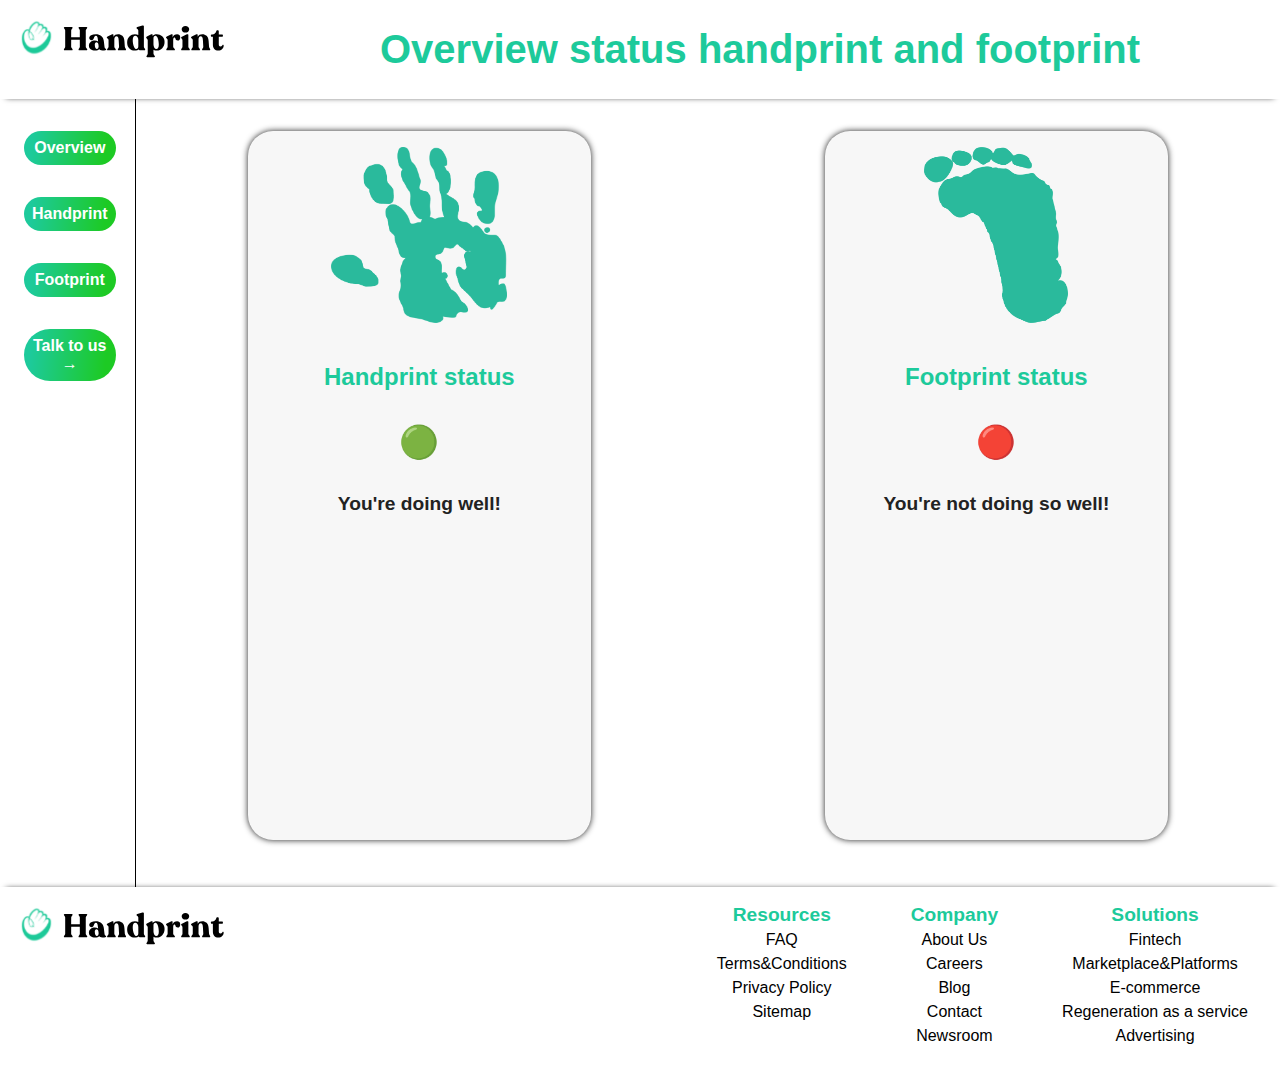
<file: index.html>
<!DOCTYPE html>
<html lang="en">

<head>
    <meta charset="UTF-8">
    <meta name="viewport" content="width=device-width, initial-scale=1.0">
    <link rel="stylesheet" href="styles/grid.css">
    <link href="https://fonts.cdnfonts.com/css/gilroy-bold" rel="stylesheet">
    <title>Calculator</title>
</head>

<body>
    <header>
        <img src="assets/handprint-logo-color-3.svg" alt="handprint" class="company">
        <h1>Overview status handprint and footprint</h1>
    </header>
    <nav>
        <ul>
            <li> <a href="index.html"> Overview</a></li>
            <li> <a href="handprint.html"> Handprint</a></li>
            <li> <a href="footprint.html"> Footprint</a></li>
            <li> <a href="https://calendly.com/handprint/sales?month=2023-10" target="_blank"> Talk to us →</a></li>
        </ul>
    </nav>
    <main>
        <article class="handprint">
            <img src="assets/hand.png" alt="hand">
            <h2>Handprint status</h2>
            <p>🟢</p>
            <h4>You're doing well!</h4>
        </article>
        <article class="footprint">
            <img src="assets/foot.png" class="foot" alt="Foot">
            <h2>Footprint status</h2>
            <p>🔴</p>
            <h4>You're not doing so well!</h4>
        </article>
    </main>
    <footer>
        <img src="assets/handprint-logo-color-3.svg" alt="handprint" class="company">
        <ul>
            <li><span class="listheadstyle">Solutions</span></li>
            <li><a href="https://handprint.tech/solutions/fintech/">Fintech</a></li>
            <li><a href="https://handprint.tech/solutions/platforms-marketplaces/">Marketplace&Platforms</a></li>
            <li><a href="https://handprint.tech/solutions/e-commerce/">E-commerce</a></li>
            <li><a href="https://handprint.tech/solutions/regeneration-as-a-service/">Regeneration as a service</a></li>
            <li><a href="https://handprint.tech/solutions/advertising/">Advertising</a></li>
        </ul>
        <ul>
            <li><span class="listheadstyle">Company</span></li>
            <li><a href="https://handprint.tech/about-handprint/">About Us</a></li>
            <li><a href="https://handprint.tech/careers/">Careers</a></li>
            <li><a href="https://handprint.tech/blog/">Blog</a></li>
            <li><a href="https://handprint.tech/contact-us/">Contact</a></li>
            <li><a href="https://handprint.tech/newsroom/">Newsroom</a></li>
        </ul>
        <ul>
            <li><span class="listheadstyle">Resources</span></li>
            <li><a href="https://handprint.tech/faq/">FAQ</a></li>
            <li><a href="https://handprint.tech/terms-conditions/">Terms&Conditions</a></li>
            <li><a href="https://handprint.tech/privacy-policy/">Privacy Policy</a></li>
            <li><a href="https://handprint.tech/sitemappages/">Sitemap</a></li>
        </ul>
    </footer>
</body>

</html>
</file>
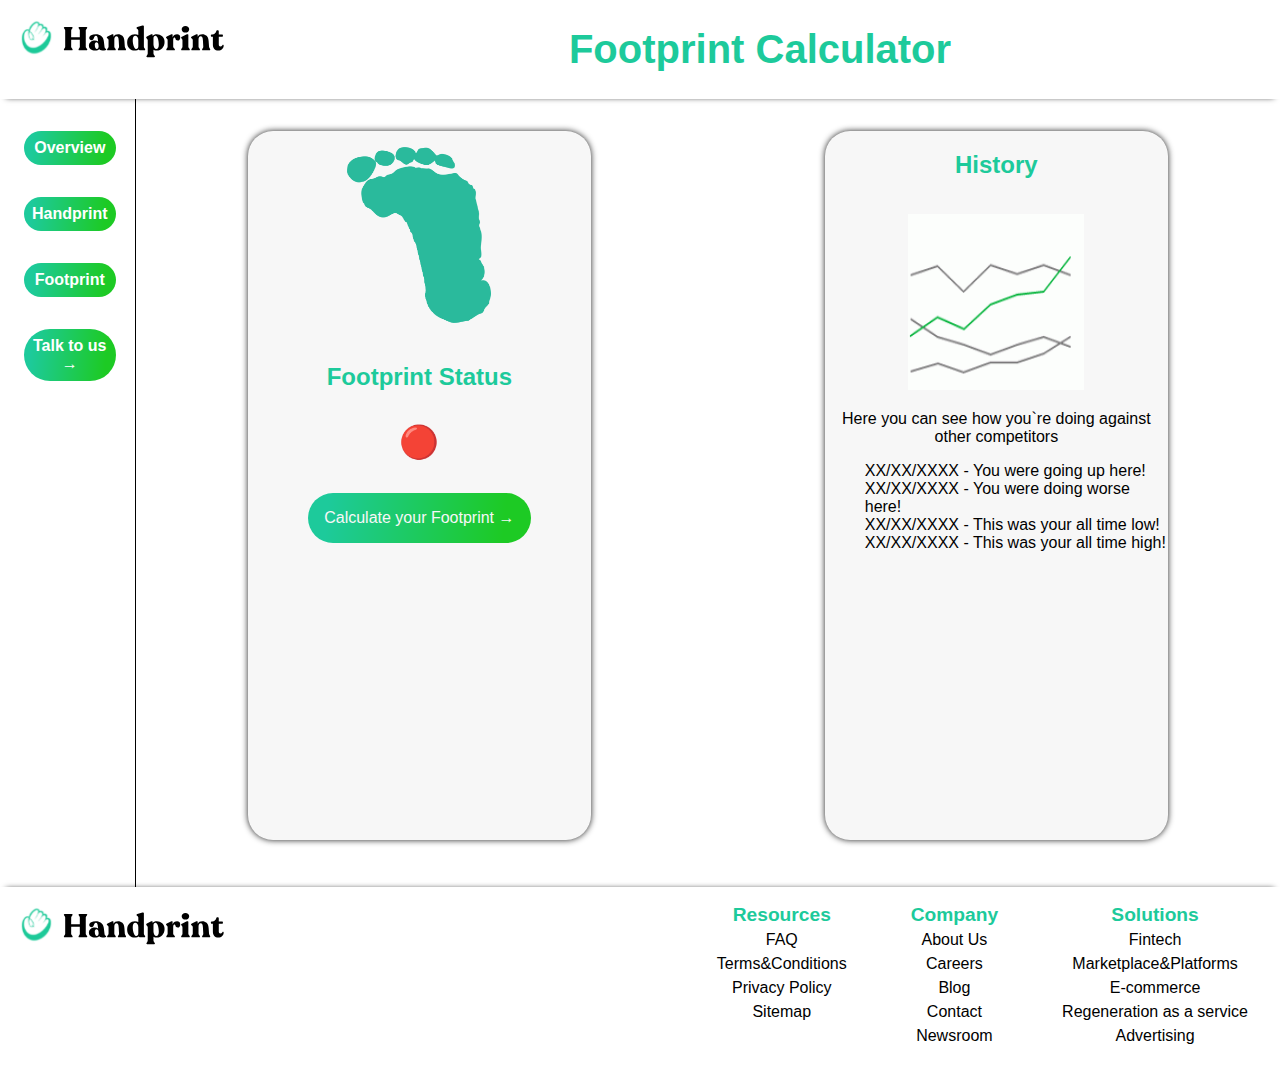
<file: footprint.html>
<!DOCTYPE html>
<html lang="en">

<head>
    <meta charset="UTF-8">
    <meta name="viewport" content="width=device-width, initial-scale=1.0">
    <link rel="stylesheet" href="styles/grid.css">
    <title>Footprint Calculator</title>
</head>

<body class="calc-page">
    <header>
        <img src="assets/handprint-logo-color-3.svg" alt="handprint" class="company">
        <h1>Footprint Calculator</h1>
    </header>
    <nav>
        <ul>
            <li> <a href="index.html"> Overview</a></li>
            <li> <a href="handprint.html"> Handprint</a></li>
            <li> <a href="footprint.html"> Footprint</a></li>
            <li> <a href="https://calendly.com/handprint/sales?month=2023-10" target="_blank"> Talk to us →</a></li>
        </ul>
    </nav>
    <main>
        <article class="calculator">
            <img src="assets/foot.png" alt="foot" class="foot">
            <h2> Footprint Status</h2>
            <p>🔴</p>
            <button>Calculate your Footprint →</button>
        </article>

        <article class="history">
            <h2>History</h2>
            <img src="assets/linegraph.png" alt="graph"> <br>
            Here you can see how you`re doing against other competitors
            <ul class="his-date">
                <li> XX/XX/XXXX - You were going up here!</li>
                <li> XX/XX/XXXX - You were doing worse here!</li>
                <li> XX/XX/XXXX - This was your all time low!</li>
                <li> XX/XX/XXXX - This was your all time high!</li>
            </ul>
        </article>
    </main>
    <footer>
        <img src="assets/handprint-logo-color-3.svg" alt="handprint" class="company">
        <ul>
            <li><span class="listheadstyle">Solutions</span></li>
            <li><a href="https://handprint.tech/solutions/fintech/">Fintech</a></li>
            <li><a href="https://handprint.tech/solutions/platforms-marketplaces/">Marketplace&Platforms</a></li>
            <li><a href="https://handprint.tech/solutions/e-commerce/">E-commerce</a></li>
            <li><a href="https://handprint.tech/solutions/regeneration-as-a-service/">Regeneration as a service</a></li>
            <li><a href="https://handprint.tech/solutions/advertising/">Advertising</a></li>
        </ul>
        <ul>
            <li><span class="listheadstyle">Company</span></li>
            <li><a href="https://handprint.tech/about-handprint/">About Us</a></li>
            <li><a href="https://handprint.tech/careers/">Careers</a></li>
            <li><a href="https://handprint.tech/blog/">Blog</a></li>
            <li><a href="https://handprint.tech/contact-us/">Contact</a></li>
            <li><a href="https://handprint.tech/newsroom/">Newsroom</a></li>
        </ul>
        <ul>
            <li><span class="listheadstyle">Resources</span></li>
            <li><a href="https://handprint.tech/faq/">FAQ</a></li>
            <li><a href="https://handprint.tech/terms-conditions/">Terms&Conditions</a></li>
            <li><a href="https://handprint.tech/privacy-policy/">Privacy Policy</a></li>
            <li><a href="https://handprint.tech/sitemappages/">Sitemap</a></li>
        </ul>
    </footer>
</body>

</html>
</file>
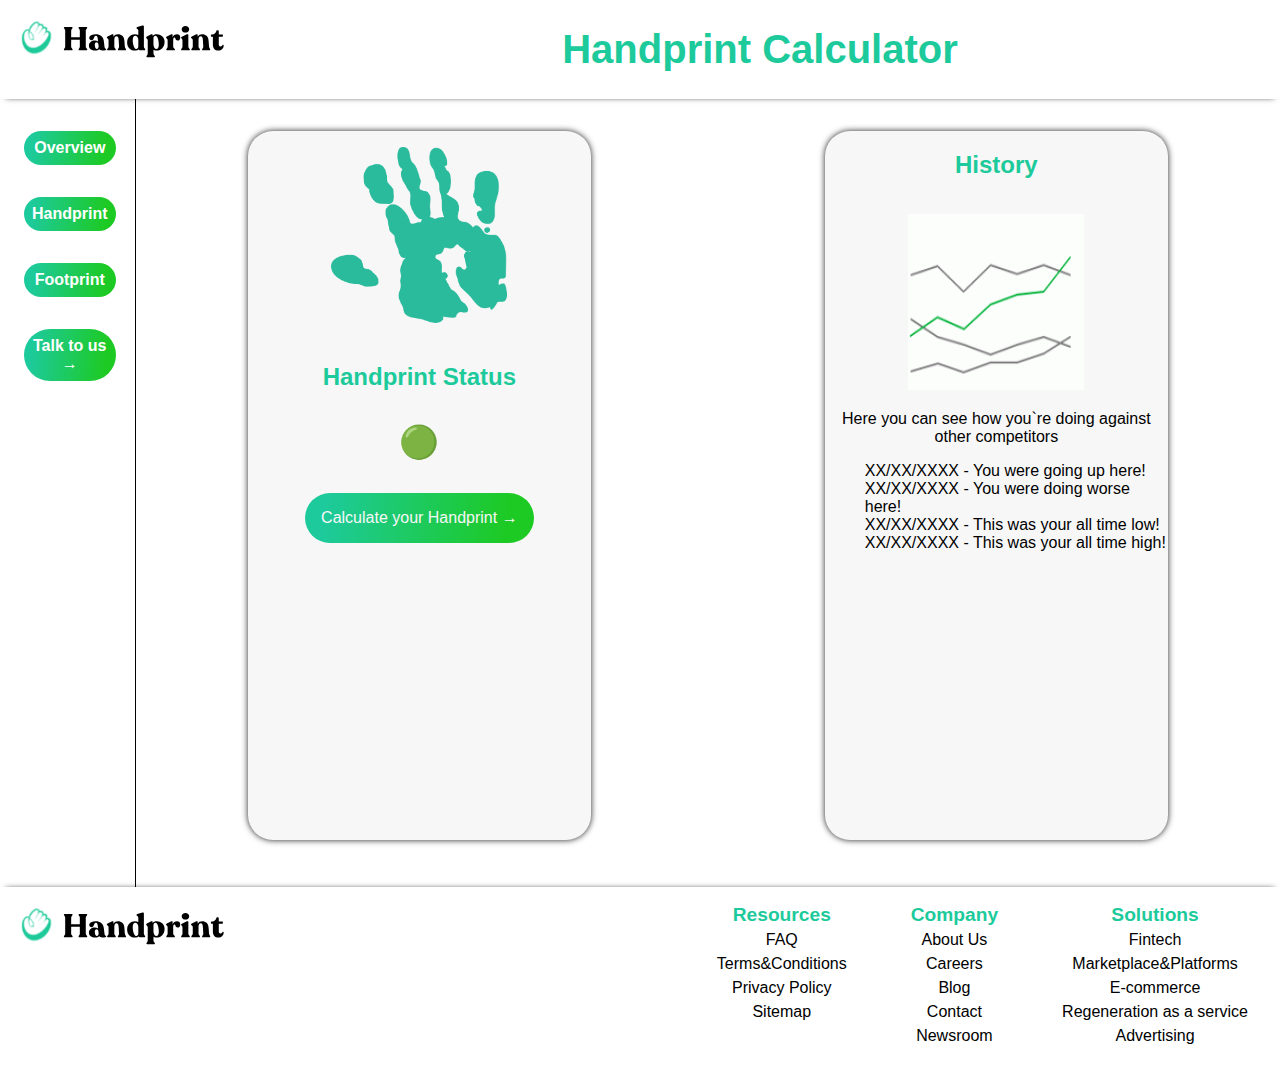
<file: handprint.html>
<!DOCTYPE html>
<html lang="en">

<head>
    <meta charset="UTF-8">
    <meta name="viewport" content="width=device-width, initial-scale=1.0">
    <link rel="stylesheet" href="styles/grid.css">
    <title>Handprint Calculator</title>
</head>

<body>
    <header>
        <img src="assets/handprint-logo-color-3.svg" alt="handprint" class="company">
        <h1>Handprint Calculator</h1>
    </header>
    <nav>
        <ul>
            <li> <a href="index.html"> Overview</a></li>
            <li> <a href="handprint.html"> Handprint</a></li>
            <li> <a href="footprint.html"> Footprint</a></li>
            <li> <a href="https://calendly.com/handprint/sales?month=2023-10" target="_blank"> Talk to us →</a></li>
        </ul>
    </nav>
    <main>
        <article class="calculator">
            <img src="assets/hand.png" alt="hand">
            <h2> Handprint Status</h2>
            <p>🟢</p>
            <button>Calculate your Handprint →</button>
        </article>

        <article class="history">
            <h2>History</h2>
            <img src="assets/linegraph.png" alt="graph"> <br>
            Here you can see how you`re doing against other competitors
            <ul class="his-date">
                <li> XX/XX/XXXX - You were going up here!</li>
                <li> XX/XX/XXXX - You were doing worse here!</li>
                <li> XX/XX/XXXX - This was your all time low!</li>
                <li> XX/XX/XXXX - This was your all time high!</li>
            </ul>
        </article>
    </main>
    <footer>
        <img src="assets/handprint-logo-color-3.svg" alt="handprint" class="company">
        <ul>
            <li><span class="listheadstyle">Solutions</span></li>
            <li><a href="https://handprint.tech/solutions/fintech/">Fintech</a></li>
            <li><a href="https://handprint.tech/solutions/platforms-marketplaces/">Marketplace&Platforms</a></li>
            <li><a href="https://handprint.tech/solutions/e-commerce/">E-commerce</a></li>
            <li><a href="https://handprint.tech/solutions/regeneration-as-a-service/">Regeneration as a service</a></li>
            <li><a href="https://handprint.tech/solutions/advertising/">Advertising</a></li>
        </ul>
        <ul>
            <li><span class="listheadstyle">Company</span></li>
            <li><a href="https://handprint.tech/about-handprint/">About Us</a></li>
            <li><a href="https://handprint.tech/careers/">Careers</a></li>
            <li><a href="https://handprint.tech/blog/">Blog</a></li>
            <li><a href="https://handprint.tech/contact-us/">Contact</a></li>
            <li><a href="https://handprint.tech/newsroom/">Newsroom</a></li>
        </ul>
        <ul>
            <li><span class="listheadstyle">Resources</span></li>
            <li><a href="https://handprint.tech/faq/">FAQ</a></li>
            <li><a href="https://handprint.tech/terms-conditions/">Terms&Conditions</a></li>
            <li><a href="https://handprint.tech/privacy-policy/">Privacy Policy</a></li>
            <li><a href="https://handprint.tech/sitemappages/">Sitemap</a></li>
        </ul>
    </footer>
</body>

</html>
</file>
<file: styles/grid.css>
@import url('https://fonts.cdnfonts.com/css/gilroy-bold');

/*Small sized screen stylization*/
@media (min-width:350px) {
    body {
        display: grid;
        grid-template-areas:
            "header header header header"
            "nav main main main"
            "footer footer footer footer";
        grid-template-columns: .2fr 1fr 1fr;
        grid-template-rows: .1fr 4fr 2fr;
        margin: 0;
        height: 100%;
        font-family: Gilroy-regular, sans-serif;
    }

    .company {
        width: 10em;
        height: 1em;
        position: relative;
        text-align: center;
    }

    article {
        -webkit-box-shadow: 0px 0px 6px #222;
        -moz-box-shadow: 0px 0px 6px #222;
        box-shadow: 0px 0px 6px #222;
        border-radius: 25px;
        background-color: #F7F7F7;
        overflow: auto;
        margin-top: 1em;
        height: min-content;
        width: 80%;
        text-align: center;
    }

    img {
        width: 8em;
        height: 9em;
        padding: .5rem;
    }

    .foot {
        width: 7em;
        height: 90%;
    }

    h1 {
        font-size: 1em;
        font-family: Gilroy-bold, sans-serif;
        color: #1DCA9B;
    }

    p {
        font-size: 1.25em;
        text-align: center;
    }

    h2 {
        font-size: 1.2em;
        font-weight: 600;
        font-family: Gilroy-Bold, sans-serif;
        color: #1DCA9B;
    }

    h4 {
        font-family: Gilroy-bold, sans-serif;
        font-size: 1em;
        color: #222;
    }

    header {
        -webkit-box-shadow: 0 4px 6px -6px #000;
        -moz-box-shadow: 0 4px 6px -6px #000;
        box-shadow: 0 4px 6px -6px #000;
        grid-area: header;
        text-align: center;
    }

    nav {
        border-right: .5px solid;
        grid-area: nav;
    }

    nav ul {
        list-style-type: none;
        text-align: center;
    }

    nav li {
        display: block;
        margin-block: 1.2em;
        margin-right: .75em;
        margin-left: -.5em;
        padding: .25em;
        border-radius: 1em;
        background: linear-gradient(96deg, #1DCA9B 9.24%, #1dca24 87.42%);
    }

    nav li:hover {
        background: linear-gradient(96deg, #1d4dca 9.24%, #38cfc6 87.42%);
        cursor: grab;
    }

    nav a {
        text-decoration: none;
        color: white;
        font-family: Gilroy-Regular, sans-serif;
        font-weight: 600;
        cursor: grab;
    }

    main {
        grid-area: main;
    }

    .handprint {
        grid-area: hp;
        margin-left: 1em;
        margin-right: 1em;
        margin-top: 2em;
        padding: 1em;
    }

    .footprint {
        grid-area: ft;
        margin-left: 1em;
        margin-right: 1em;
        margin-top: 4em;
        padding: 1em;
    }

    .calculator {
        margin-left: 1em;
        margin-right: 1em;
        padding: 1em;
    }

    .history {
        margin-left: 1em;
        margin-right: 1em;
        padding: 1em;
    }

    .his-date {
        list-style-type: none;
        text-align: left;
    }

    button {
        background: linear-gradient(96deg, #1DCA9B 9.24%, #1dca24 87.42%);
        border: 0px;
        padding: .5em;
        border-radius: 1.2rem;
        font-family: Gilroy-Bold, sans-serif;
        font-size: 1em;
        color: #F7F7F7;
        cursor: grab;
    }

    button:hover {
        background: linear-gradient(96deg, #1d4dca 9.24%, #38cfc6 87.42%);
    }

    footer {
        -webkit-box-shadow: 0px -4px 6px -6px #000;
        -moz-box-shadow: 0px -4px 6px -6px #000;
        box-shadow: 0px -4px 6px -6px #000;
        grid-area: footer;
        height: 30%;
    }

    footer ul {
        list-style: none;
        display: block;
        position: relative;
        text-align: center;
        padding-inline: 1.2em;
        line-height: 1.4em;
    }

    footer li {
        line-height: 1.4em;
    }

    footer a {
        background: white;
        color: black;
        font-family: Gilroy-Regular, sans-serif;
        text-decoration: none;
    }

    footer a:hover {
        text-decoration: underline;
    }

    .listheadstyle {
        font-size: 1em;
        font-weight: 600;
        font-family: Gilroy-Bold, sans-serif;
        color: #1DCA9B;
    }
}

/*Medium sized screen stylization*/
@media (min-width:650px) {
    body {
        display: grid;
        grid-template-areas:
            "header header header header"
            "nav main main main"
            "footer footer footer footer";
        grid-template-columns: .2fr 1fr 1fr;
        grid-template-rows: .2fr 6fr 1.2fr;
        margin: 0;
        height: 100%;
        font-family: Gilroy-regular, sans-serif;
    }

    img.company {
        width: 12em;
        height: 1em;
        position: relative;
        float: left;
    }

    article {
        -webkit-box-shadow: 0px 0px 6px #222;
        -moz-box-shadow: 0px 0px 6px #222;
        box-shadow: 0px 0px 6px #222;
        border-radius: 25px;
        background-color: #F7F7F7;
        overflow: auto;
        margin-top: 1em;
        height: 90%;
        width: 35%;
        text-align: center;
    }

    img {
        width: 10em;
        height: 10em;
        padding: .5rem;
    }

    .foot {
        width: 8em;
        height: 10em;
    }

    h1 {
        font-size: 2em;
        font-family: Gilroy-bold, sans-serif;
        color: #1DCA9B;
    }

    p {
        font-size: 1.5em;
        text-align: center;
    }

    h2 {
        font-size: 1.25em;
        font-weight: 600;
        font-family: Gilroy-Bold, sans-serif;
        color: #1DCA9B;
    }

    h4 {
        font-family: Gilroy-bold, sans-serif;
        font-size: 1em;
        color: #222;
    }

    header {
        -webkit-box-shadow: 0 4px 6px -6px #000;
        -moz-box-shadow: 0 4px 6px -6px #000;
        box-shadow: 0 4px 6px -6px #000;
        grid-area: header;
        text-align: center;
    }

    nav {
        border-right: .5px solid;
        grid-area: nav;
    }

    nav ul {
        list-style-type: none;
        text-align: center;
    }

    nav li {
        display: block;
        margin-block: 1.5em;
        margin-right: 1em;
        margin-left: -.5em;
        padding: .25em;
        border-radius: 1.2em;
        background: linear-gradient(96deg, #1DCA9B 9.24%, #1dca24 87.42%);
    }

    nav li:hover {
        background: linear-gradient(96deg, #1d4dca 9.24%, #38cfc6 87.42%);
        cursor: grab;
    }

    nav a {
        text-decoration: none;
        color: white;
        font-family: Gilroy-Regular, sans-serif;
        font-weight: 600;
        cursor: grab;
    }

    main {
        grid-area: main;
    }

    .handprint {
        grid-area: hp;
        float: left;
        margin-left: 2em;
        padding: 0;
    }

    .footprint {
        grid-area: ft;
        float: right;
        margin-right: 2em;
        margin-top: 2em;
        padding: 0;
    }

    .calculator {
        float: left;
        margin-left: 3em;
    }

    .history {
        float: right;
        margin-right: 3em;
    }

    .his-date {
        list-style-type: none;
        text-align: left;
    }

    button {
        background: linear-gradient(96deg, #1DCA9B 9.24%, #1dca24 87.42%);
        border: 0px;
        padding: 1em;
        border-radius: 1.5rem;
        font-family: Gilroy-Bold, sans-serif;
        font-size: 1em;
        color: #F7F7F7;
        cursor: grab;
    }

    button:hover {
        background: linear-gradient(96deg, #1d4dca 9.24%, #38cfc6 87.42%);
    }

    footer {
        -webkit-box-shadow: 0px -4px 6px -6px #000;
        -moz-box-shadow: 0px -4px 6px -6px #000;
        box-shadow: 0px -4px 6px -6px #000;
        grid-area: footer;
        height: 30%;
    }

    footer ul {
        list-style: none;
        display: block;
        position: relative;
        float: right;
        padding-inline: 1.5em;
        line-height: 1.4em;
    }

    footer li {
        line-height: 1.4em;
    }

    footer a {
        background: white;
        color: black;
        font-family: Gilroy-Regular, sans-serif;
        text-decoration: none;
    }

    footer a:hover {
        text-decoration: underline;
    }

    .listheadstyle {
        font-size: 1em;
        font-weight: 600;
        font-family: Gilroy-Bold, sans-serif;
        color: #1DCA9B;
    }
}

/*Large sized screen stylization*/
@media (min-width:1020px) {
    body {
        display: grid;
        grid-template-areas:
            "header header header header"
            "nav main main main"
            "footer footer footer footer";
        grid-template-columns: .2fr 1fr 1fr;
        grid-template-rows: .2fr 8fr 2fr;
        margin: 0;
        height: 100%;
        font-family: Gilroy-regular, sans-serif;
    }

    img.company {
        width: 13em;
        height: 3em;
        position: relative;
        float: left;
    }

    article {
        -webkit-box-shadow: 0px 0px 6px #222;
        -moz-box-shadow: 0px 0px 6px #222;
        box-shadow: 0px 0px 6px #222;
        border-radius: 25px;
        background-color: #F7F7F7;
        overflow: auto;
        margin-top: 2em;
        height: 90%;
        width: 30%;
        text-align: center;
    }

    img {
        width: 11em;
        height: 11em;
        padding: 1rem;
    }

    .foot {
        width: 9em;
        height: 11em;
    }

    h1 {
        font-size: 2.5em;
        font-family: Gilroy-bold, sans-serif;
        color: #1DCA9B;
    }

    p {
        font-size: 2em;
        text-align: center;
    }

    h2 {
        font-size: 1.5em;
        font-weight: 600;
        font-family: Gilroy-Bold, sans-serif;
        color: #1DCA9B;
    }

    h4 {
        font-family: Gilroy-bold, sans-serif;
        font-size: 1.2em;
        color: #222;
    }

    header {
        -webkit-box-shadow: 0 4px 6px -6px #000;
        -moz-box-shadow: 0 4px 6px -6px #000;
        box-shadow: 0 4px 6px -6px #000;
        grid-area: header;
        text-align: center;
    }

    nav {
        border-right: .5px solid;
        grid-area: nav;
    }

    nav ul {
        list-style-type: none;
        text-align: center;
    }

    nav li {
        display: block;
        margin-block: 2em;
        margin-right: 1.2em;
        margin-left: -1em;
        padding: .5em;
        border-radius: 2em;
        background: linear-gradient(96deg, #1DCA9B 9.24%, #1dca24 87.42%);
    }

    nav li:hover {
        background: linear-gradient(96deg, #1d4dca 9.24%, #38cfc6 87.42%);
        cursor: grab;
    }

    nav a {
        text-decoration: none;
        color: white;
        font-family: Gilroy-Regular, sans-serif;
        font-weight: 600;
        cursor: grab;
    }

    main {
        grid-area: main;
    }

    .handprint {
        grid-area: hp;
        float: left;
        margin-left: 7em;
        margin-right: 0;
        margin-top: 2em;
        padding: 0;
    }

    .footprint {
        grid-area: ft;
        float: right;
        margin-right: 7em;
        margin-left: 0;
        margin-top: 2em;
        padding: 0;
    }

    .calculator {
        float: left;
        margin-left: 7em;
        margin-right: 0;
        margin-top: 2em;
        padding: 0;
    }

    .history {
        float: right;
        margin-right: 7em;
        margin-left: 0;
        margin-top: 2em;
        padding: 0;
    }

    .his-date {
        list-style-type: none;
        text-align: left;
    }

    button {
        background: linear-gradient(96deg, #1DCA9B 9.24%, #1dca24 87.42%);
        border: 0px;
        padding: 1em;
        border-radius: 2rem;
        font-family: Gilroy-Bold, sans-serif;
        font-size: 1em;
        color: #F7F7F7;
        cursor: grab;
    }

    button:hover {
        background: linear-gradient(96deg, #1d4dca 9.24%, #38cfc6 87.42%);
    }

    footer {
        -webkit-box-shadow: 0px -4px 6px -6px #000;
        -moz-box-shadow: 0px -4px 6px -6px #000;
        box-shadow: 0px -4px 6px -6px #000;
        grid-area: footer;
        height: 30%;
    }

    footer ul {
        list-style: none;
        display: block;
        position: relative;
        float: right;
        padding-inline: 2em;
        line-height: 1.5em;
    }

    footer li {
        line-height: 1.5em;
    }

    footer a {
        background: white;
        color: black;
        font-family: Gilroy-Regular, sans-serif;
        text-decoration: none;
    }

    footer a:hover {
        text-decoration: underline;
    }

    .listheadstyle {
        font-size: 1.2em;
        font-weight: 600;
        font-family: Gilroy-Bold, sans-serif;
        color: #1DCA9B;
    }
}
</file>
